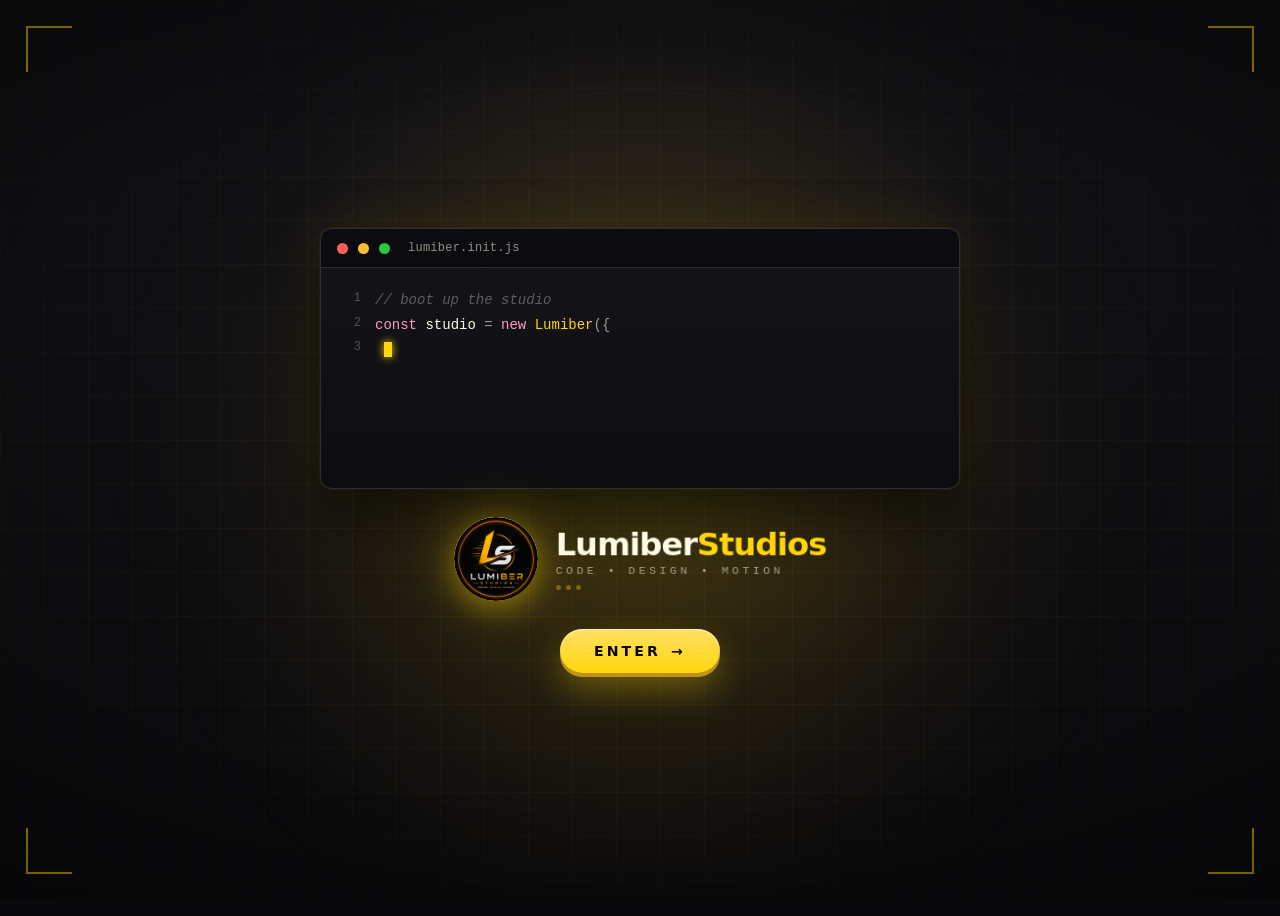
<file: index.html>
<!DOCTYPE html>
<html lang="en">
<head>
<meta charset="UTF-8" />
<meta name="viewport" content="width=device-width, initial-scale=1, viewport-fit=cover" />
<meta name="theme-color" content="#08080a" />
<title>LumiberStudios — Code • Design • Motion</title>

<style>
/* ============================================================
   1. THEME — BLACK & YELLOW
   ============================================================ */
:root {
  --black:      #08080a;
  --black-2:    #0d0d10;
  --black-3:    #14141a;
  --charcoal:   #1c1c24;
  --slate:      #2a2a34;
  --line:       #2e2e38;

  --yellow:     #ffd60a;
  --yellow-2:   #ffe066;
  --yellow-3:   #ffea8f;
  --amber:      #f5b400;
  --gold:       #d4a017;

  --cream:      #fffce8;
  --muted:      rgba(255, 252, 232, 0.55);
  --faint:      rgba(255, 252, 232, 0.28);

  --font:  "Inter", "Segoe UI", system-ui, -apple-system, sans-serif;
  --mono:  "JetBrains Mono", "SF Mono", "Consolas", "Courier New", monospace;

  /* Speed knob */
  --speed: 1;
}

*, *::before, *::after { box-sizing: border-box; }
html, body { margin: 0; padding: 0; min-height: 100%; }
body {
  font-family: var(--font);
  background: var(--black);
  color: var(--cream);
  -webkit-font-smoothing: antialiased;
  text-rendering: optimizeLegibility;
}
html.intro-lock,
html.intro-lock body { overflow: hidden; }

/* ============================================================
   2. INTRO OVERLAY
   ============================================================ */
.intro {
  position: fixed; inset: 0; z-index: 9999;
  overflow: hidden;
  background:
    radial-gradient(120% 90% at 50% 30%, #14141a 0%, var(--black-2) 45%, var(--black) 100%);
  display: grid;
  place-items: center;
  transition:
    opacity .7s ease,
    transform .8s cubic-bezier(.4, 0, .2, 1),
    filter .7s ease;
  will-change: opacity, transform, filter;
}
.intro.intro--exit {
  opacity: 0;
  transform: scale(1.05);
  filter: blur(14px);
  pointer-events: none;
}

.intro__grid {
  position: absolute; inset: 0;
  pointer-events: none;
  background-image:
    linear-gradient(rgba(255, 214, 10, 0.045) 1px, transparent 1px),
    linear-gradient(90deg, rgba(255, 214, 10, 0.045) 1px, transparent 1px);
  background-size: 44px 44px, 44px 44px;
  -webkit-mask-image: radial-gradient(ellipse 80% 75% at 50% 50%, #000 25%, transparent 100%);
          mask-image: radial-gradient(ellipse 80% 75% at 50% 50%, #000 25%, transparent 100%);
  opacity: 0;
  animation: grid-in 1.4s ease-out .1s both;
}
@keyframes grid-in { to { opacity: 1; } }

.intro__glow {
  position: absolute;
  left: 50%; top: 50%;
  width: min(880px, 110vw);
  height: min(880px, 110vw);
  transform: translate(-50%, -50%) scale(0.5);
  background: radial-gradient(circle,
    rgba(255, 214, 10, 0.28) 0%,
    rgba(245, 180, 0, 0.14) 32%,
    rgba(212, 160, 23, 0.06) 55%,
    transparent 72%);
  filter: blur(70px);
  opacity: 0;
  pointer-events: none;
  animation: glow-in 3.4s ease-out .3s both;
}
@keyframes glow-in {
  0%   { opacity: 0; transform: translate(-50%, -50%) scale(0.5); }
  100% { opacity: 1; transform: translate(-50%, -50%) scale(1);   }
}

.intro__vignette {
  position: absolute; inset: 0;
  pointer-events: none;
  background: radial-gradient(ellipse 130% 90% at 50% 50%,
    transparent 45%,
    rgba(0, 0, 0, 0.6) 100%);
}

.intro__bracket {
  position: absolute;
  width: 46px; height: 46px;
  border: 2px solid var(--yellow);
  opacity: 0;
  pointer-events: none;
  animation: bracket-in .7s ease-out both;
}
.intro__bracket--tl { top: 26px; left: 26px;  border-right: 0; border-bottom: 0; animation-delay: .6s; }
.intro__bracket--tr { top: 26px; right: 26px; border-left: 0;  border-bottom: 0; animation-delay: .75s; }
.intro__bracket--bl { bottom: 26px; left: 26px; border-right: 0; border-top: 0; animation-delay: .9s; }
.intro__bracket--br { bottom: 26px; right: 26px; border-left: 0; border-top: 0; animation-delay: 1.05s; }
@keyframes bracket-in {
  0%   { opacity: 0; transform: scale(0.6); }
  100% { opacity: 0.55; transform: scale(1); }
}

/* ============================================================
   3. THE CODE EDITOR WINDOW
   ============================================================ */
.intro__stack {
  position: relative;
  z-index: 2;
  width: min(92vw, 640px);
  display: flex;
  flex-direction: column;
  align-items: center;
  gap: 28px;
}

.editor {
  width: 100%;
  background: linear-gradient(180deg, var(--black-3) 0%, var(--black-2) 100%);
  border: 1px solid var(--line);
  border-radius: 12px;
  overflow: hidden;
  box-shadow:
    0 24px 60px rgba(0, 0, 0, 0.7),
    0 0 0 1px rgba(255, 214, 10, 0.06),
    0 0 60px rgba(255, 214, 10, 0.10);
  opacity: 0;
  transform: translateY(-20px) scale(0.96);
  animation: editor-in 1s cubic-bezier(.22, 1, .36, 1) .2s both;
  will-change: transform, opacity;
}
@keyframes editor-in {
  0%   { opacity: 0; transform: translateY(-20px) scale(0.96); }
  100% { opacity: 1; transform: translateY(0) scale(1); }
}

.editor__bar {
  display: flex;
  align-items: center;
  gap: 10px;
  padding: 12px 16px;
  background: rgba(0, 0, 0, 0.4);
  border-bottom: 1px solid var(--line);
}
.editor__dot {
  width: 11px; height: 11px;
  border-radius: 50%;
  background: var(--slate);
}
.editor__dot--r { background: #ff5f57; }
.editor__dot--y { background: #febc2e; }
.editor__dot--g { background: #28c840; }

.editor__title {
  margin-left: 8px;
  font-family: var(--mono);
  font-size: 12px;
  color: var(--muted);
  letter-spacing: 0.02em;
}

.editor__body {
  position: relative;
  padding: 20px 22px 34px;
  font-family: var(--mono);
  font-size: clamp(12px, 1.9vw, 14px);
  line-height: 1.75;
  color: var(--cream);
  min-height: 220px;
}

.editor__line {
  display: flex;
  gap: 14px;
  white-space: pre;
}

.editor__num {
  user-select: none;
  color: var(--faint);
  min-width: 18px;
  text-align: right;
  font-size: 0.85em;
}

.editor__code {
  flex: 1;
  white-space: pre-wrap;
  word-break: break-word;
}

.tk-key   { color: #ff9cc7; }
.tk-fn    { color: var(--yellow); }
.tk-str   { color: #a6e3a1; }
.tk-num   { color: #ffb86b; }
.tk-com   { color: rgba(255,252,232,0.32); font-style: italic; }
.tk-id    { color: #89ddff; }
.tk-punc  { color: rgba(255,252,232,0.6); }
.tk-var   { color: var(--cream); }

.editor__cursor {
  display: inline-block;
  width: 8px;
  height: 1.1em;
  vertical-align: text-bottom;
  background: var(--yellow);
  box-shadow: 0 0 8px var(--yellow);
  margin-left: 1px;
  animation: blink 0.9s steps(2) infinite;
}
@keyframes blink {
  0%, 50%   { opacity: 1; }
  50.01%, 100% { opacity: 0; }
}

.editor__status {
  position: absolute;
  left: 22px; right: 22px; bottom: 8px;
  display: flex;
  align-items: center;
  gap: 10px;
  font-family: var(--mono);
  font-size: 11px;
  color: var(--muted);
  opacity: 0;
  transition: opacity .4s ease;
}
.editor__status.is-on { opacity: 1; }

.editor__progress {
  flex: 1;
  height: 3px;
  background: rgba(255, 255, 255, 0.08);
  border-radius: 999px;
  overflow: hidden;
}
.editor__progress::after {
  content: "";
  display: block;
  height: 100%;
  width: 100%;
  background: linear-gradient(90deg, var(--amber), var(--yellow));
  transform: scaleX(0);
  transform-origin: left;
  transition: transform 1.4s cubic-bezier(.22, 1, .36, 1);
}
.editor__status.is-on .editor__progress::after { transform: scaleX(1); }

/* ============================================================
   4. LOGO REVEAL
   ------------------------------------------------------------
   The mark is now a perfect circle containing an <img>.
   Replace assets/logo.png with your own round PNG/SVG/JPG.
   ============================================================ */
.logo {
  position: relative;
  display: flex;
  align-items: center;
  gap: 18px;
  opacity: 0;
  transform: translateY(20px);
  animation: logo-in 1.1s cubic-bezier(.22, 1.3, .36, 1) both;
  animation-delay: 4.1s;
}
@keyframes logo-in {
  0%   { opacity: 0; transform: translateY(20px) scale(0.94); }
  60%  { opacity: 1; transform: translateY(-4px) scale(1.02); }
  100% { opacity: 1; transform: translateY(0) scale(1); }
}

/* Round logo mark */
.logo__mark {
  position: relative;
  width: clamp(64px, 12vw, 84px);
  height: clamp(64px, 12vw, 84px);
  border-radius: 50%;                       /* ← perfect circle */
  display: grid;
  place-items: center;
  background: linear-gradient(145deg, var(--yellow) 0%, var(--amber) 100%);
  box-shadow:
    0 8px 28px rgba(255, 214, 10, 0.35),
    0 0 60px rgba(255, 214, 10, 0.25),
    inset 0 1px 0 rgba(255, 255, 255, 0.4);
  overflow: hidden;
  flex: 0 0 auto;
}

/* Pulsing ring behind the mark — also round */
.logo__mark::before {
  content: "";
  position: absolute;
  inset: -6px;
  border-radius: 50%;                       /* ← match the circle */
  border: 2px solid rgba(255, 214, 10, 0.5);
  opacity: 0;
  animation: mark-ring 2.6s ease-out infinite;
  animation-delay: 4.6s;
  pointer-events: none;
}
@keyframes mark-ring {
  0%   { opacity: 0.7; transform: scale(1);   }
  100% { opacity: 0;   transform: scale(1.5); }
}

/* The <img> logo — centred inside the circle */
.logo__mark img {
  display: block;
  width: 100%;
  height: 100%;
  object-fit: cover;                        /* use `contain` if your image
                                               should NOT fill the circle */
  border-radius: 50%;
  position: relative;
  z-index: 1;
}

.logo__text {
  display: flex;
  flex-direction: column;
  gap: 4px;
}
.logo__name {
  font-family: var(--font);
  font-weight: 800;
  font-size: clamp(1.4rem, 4.2vw, 2rem);
  letter-spacing: -0.03em;
  line-height: 1;
  color: var(--cream);
}
.logo__name .logo__accent {
  color: var(--yellow);
}
.logo__tag {
  font-family: var(--mono);
  font-size: clamp(0.62rem, 1.6vw, 0.72rem);
  letter-spacing: 0.3em;
  text-transform: uppercase;
  color: var(--muted);
}

.logo__dots {
  display: inline-flex;
  gap: 5px;
  margin-top: 4px;
}
.logo__dots span {
  width: 5px; height: 5px;
  border-radius: 50%;
  background: var(--yellow);
  opacity: 0.35;
  animation: dot-pulse 1.4s ease-in-out infinite;
}
.logo__dots span:nth-child(2) { animation-delay: .18s; }
.logo__dots span:nth-child(3) { animation-delay: .36s; }
@keyframes dot-pulse {
  0%, 100% { opacity: 0.25; transform: scale(0.9); }
  50%      { opacity: 1;    transform: scale(1.1); }
}

/* ============================================================
   5. ENTER BUTTON (an <a> that navigates)
   ============================================================ */
.intro__cta {
  position: relative;
  display: inline-flex;
  align-items: center;
  gap: 10px;
  padding: 14px 34px;
  border: none;
  border-radius: 999px;
  cursor: pointer;
  font-family: var(--font);
  font-size: clamp(.78rem, 2.1vw, .88rem);
  font-weight: 800;
  letter-spacing: 0.22em;
  text-transform: uppercase;
  color: var(--black);
  text-decoration: none;
  background: linear-gradient(180deg, var(--yellow-2) 0%, var(--yellow) 100%);
  box-shadow:
    0 4px 0 rgba(212, 160, 23, 0.85),
    0 16px 34px rgba(255, 214, 10, 0.32),
    inset 0 1px 0 rgba(255, 255, 255, 0.55);
  opacity: 0;
  transform: translateY(14px) scale(0.9);
  pointer-events: auto;
  transition:
    transform .35s cubic-bezier(.22, 1.3, .4, 1),
    box-shadow .35s ease,
    filter .35s ease;
  animation: cta-in .9s cubic-bezier(.22, 1.4, .4, 1) both;
  animation-delay: 5s;
}
@keyframes cta-in {
  0%   { opacity: 0; transform: translateY(14px) scale(0.9); }
  60%  { opacity: 1; transform: translateY(-2px) scale(1.04); }
  100% { opacity: 1; transform: translateY(0) scale(1); }
}

.intro__cta::after {
  content: "";
  position: absolute;
  inset: -3px;
  border-radius: 999px;
  border: 2px solid rgba(255, 214, 10, 0.6);
  opacity: 0;
  animation: cta-pulse 2.6s ease-out infinite;
  animation-delay: 6.4s;
  pointer-events: none;
}
@keyframes cta-pulse {
  0%   { opacity: 0.7; transform: scale(1);    }
  100% { opacity: 0;   transform: scale(1.4);  }
}

.intro__cta:hover,
.intro__cta:focus-visible {
  transform: translateY(-3px) scale(1.04);
  box-shadow:
    0 6px 0 rgba(212, 160, 23, 0.85),
    0 22px 42px rgba(255, 214, 10, 0.42),
    inset 0 1px 0 rgba(255, 255, 255, 0.6);
  filter: brightness(1.05);
  outline: none;
}
.intro__cta:active {
  transform: translateY(1px) scale(0.99);
  box-shadow:
    0 2px 0 rgba(212, 160, 23, 0.85),
    0 10px 20px rgba(255, 214, 10, 0.3);
}
.intro__cta-arrow {
  display: inline-block;
  transition: transform .3s ease;
}
.intro__cta:hover .intro__cta-arrow,
.intro__cta:focus-visible .intro__cta-arrow {
  transform: translateX(4px);
}

/* ============================================================
   6. REDUCED MOTION
   ============================================================ */
@media (prefers-reduced-motion: reduce) {
  .intro__grid,
  .intro__glow,
  .intro__bracket,
  .editor,
  .logo,
  .logo__mark::before,
  .logo__dots span,
  .intro__cta,
  .intro__cta::after {
    animation: none !important;
  }
  .intro__grid,
  .intro__glow { opacity: 1; }
  .intro__bracket { opacity: 0.55; }
  .editor,
  .logo { opacity: 1; transform: none; }
  .intro__cta { opacity: 1; transform: none; }
  .editor__status { opacity: 1; }
  .editor__status .editor__progress::after { transform: scaleX(1); }
  .editor__cursor { display: none; }
}

/* ============================================================
   7. YOUR SITE (placeholder — replace with your real page)
   ============================================================ */
.site {
  min-height: 100svh;
  display: grid;
  place-items: center;
  padding: 8vh 6vw;
  background:
    radial-gradient(120% 80% at 50% 0%, #14141a 0%, var(--black) 65%);
  color: var(--cream);
  text-align: center;
}
.site__eyebrow {
  margin: 0 0 1rem;
  font-family: var(--mono);
  font-size: 0.78rem;
  letter-spacing: 0.3em;
  text-transform: uppercase;
  color: var(--yellow);
}
.site__title {
  margin: 0 0 1rem;
  font-family: var(--font);
  font-size: clamp(2.4rem, 8vw, 3.8rem);
  font-weight: 800;
  letter-spacing: -0.03em;
}
.site__title .accent { color: var(--yellow); }
.site__lead {
  margin: 0;
  color: var(--muted);
  line-height: 1.6;
  max-width: 520px;
}
body.intro-playing .site {
  opacity: 0;
  transform: translateY(16px);
  filter: blur(6px);
}
body.site--in .site {
  opacity: 1; transform: none; filter: blur(0);
  transition:
    opacity .9s ease .05s,
    transform .9s cubic-bezier(.22, 1, .36, 1) .05s,
    filter .9s ease .05s;
}
</style>
</head>
<body>

<!-- ============================================================
     INTRO OVERLAY
     ============================================================ -->
<div class="intro" id="intro" aria-hidden="true">

  <div class="intro__grid"></div>
  <div class="intro__glow"></div>

  <span class="intro__bracket intro__bracket--tl"></span>
  <span class="intro__bracket intro__bracket--tr"></span>
  <span class="intro__bracket intro__bracket--bl"></span>
  <span class="intro__bracket intro__bracket--br"></span>

  <div class="intro__stack">

    <!-- ---------- CODE EDITOR ---------- -->
    <div class="editor" id="editor">
      <div class="editor__bar">
        <span class="editor__dot editor__dot--r"></span>
        <span class="editor__dot editor__dot--y"></span>
        <span class="editor__dot editor__dot--g"></span>
        <span class="editor__title">lumiber.init.js</span>
      </div>
      <div class="editor__body" id="editorBody"></div>
    </div>

    <!-- ---------- LOGO REVEAL ----------
         The mark is a <div> circle containing an <img>.
         Replace assets/logo.png with your own image (PNG, SVG, JPG, WebP).
         Square images work best since the circle will crop them.
    -->
    <div class="logo" id="logo">
      <div class="logo__mark">
        <img src="assets/logo.png" alt="LumiberStudios logo" />
      </div>
      <div class="logo__text">
        <div class="logo__name">Lumiber<span class="logo__accent">Studios</span></div>
        <div class="logo__tag">Code • Design • Motion</div>
        <div class="logo__dots"><span></span><span></span><span></span></div>
      </div>
    </div>

    <!-- ---------- ENTER BUTTON (link) ---------- -->
    <a class="intro__cta" id="ctaButton" href="LumiberStudio.html" aria-label="Enter LumiberStudios">
      <span>Enter</span>
      <span class="intro__cta-arrow" aria-hidden="true">→</span>
    </a>

  </div>

  <div class="intro__vignette"></div>
</div>

<noscript><style>.intro{display:none!important}</style></noscript>

<!-- ============================================================
     YOUR EXISTING SITE (placeholder)
     ============================================================ -->
<main class="site">
  <section>
    <p class="site__eyebrow">Code • Design • Motion</p>
    <h1 class="site__title">Lumiber<span class="accent">Studios</span></h1>
    <p class="site__lead">We build playful, considered digital experiences — from the first line of code to the last pixel.</p>
  </section>
</main>

<script>
/* ============================================================
   INTRO SCRIPT — LumiberStudios
   ============================================================ */
(function () {
  'use strict';

  var intro      = document.getElementById('intro');
  var editorBody = document.getElementById('editorBody');
  var editor     = document.getElementById('editor');
  var cta        = document.getElementById('ctaButton');
  if (!intro || !editorBody) return;

  var body = document.body;
  var html = document.documentElement;

  function readSpeed() {
    var v = parseFloat(getComputedStyle(intro).getPropertyValue('--speed'));
    return isNaN(v) ? 1 : v;
  }
  var SPEED = readSpeed();

  var reduced = window.matchMedia &&
                window.matchMedia('(prefers-reduced-motion: reduce)').matches;

  /* ---- The code we type out ---- */
  var CODE_LINES = [
    [['// boot up the studio', 'tk-com']],
    [['const ', 'tk-key'], ['studio', 'tk-var'], [' = ', 'tk-punc'], ['new ', 'tk-key'], ['Lumiber', 'tk-fn'], ['(', 'tk-punc'], ['{', 'tk-punc']],
    [['  name: ', 'tk-var'], ['"LumiberStudios"', 'tk-str'], [',', 'tk-punc']],
    [['  theme: ', 'tk-var'], ['[', 'tk-punc'], ['"#000000"', 'tk-str'], [', ', 'tk-punc'], ['"#FFD60A"', 'tk-str'], [']', 'tk-punc']],
    [['  skills: ', 'tk-var'], ['[', 'tk-punc'], ['"code"', 'tk-str'], [', ', 'tk-punc'], ['"design"', 'tk-str'], [', ', 'tk-punc'], ['"motion"', 'tk-str'], [']', 'tk-punc']],
    [['}', 'tk-punc'], [');', 'tk-punc']],
    [['studio.', 'tk-var'], ['start', 'tk-fn'], ['();', 'tk-punc']]
  ];

  /* ---- Typewriter ---- */
  function buildLineEl(lineNumber) {
    var line = document.createElement('div');
    line.className = 'editor__line';
    var num = document.createElement('span');
    num.className = 'editor__num';
    num.textContent = String(lineNumber);
    var code = document.createElement('span');
    code.className = 'editor__code';
    line.appendChild(num);
    line.appendChild(code);
    return { el: line, code: code };
  }

  function typeAll(done) {
    var lineIdx = 0, chunkIdx = 0, charIdx = 0;
    var current = null;
    var cursor = document.createElement('span');
    cursor.className = 'editor__cursor';

    function step() {
      if (lineIdx >= CODE_LINES.length) {
        if (cursor.parentNode) cursor.parentNode.removeChild(cursor);
        done();
        return;
      }
      var line = CODE_LINES[lineIdx];

      if (!current) {
        current = buildLineEl(lineIdx + 1);
        editorBody.appendChild(current.el);
        current.code.appendChild(cursor);
      }

      if (chunkIdx >= line.length) {
        lineIdx++; chunkIdx = 0; charIdx = 0; current = null;
        setTimeout(step, (lineIdx < CODE_LINES.length ? 110 : 60) * SPEED);
        return;
      }

      var chunk = line[chunkIdx];
      var text = chunk[0], cls = chunk[1];

      if (charIdx === 0) {
        var span = document.createElement('span');
        span.className = cls;
        span.textContent = '';
        current.code.insertBefore(span, cursor);
        current._activeSpan = span;
      }

      current._activeSpan.textContent += text.charAt(charIdx);
      charIdx++;

      if (charIdx >= text.length) { chunkIdx++; charIdx = 0; }

      var ch = text.charAt(charIdx - 1);
      var delay = 22;
      if (ch === ' ' || ch === ',') delay = 30;
      if (ch === '\n') delay = 60;
      setTimeout(step, delay * SPEED);
    }
    step();
  }

  /* ---- Compile phase ---- */
  function compileAndReveal() {
    var status = document.createElement('div');
    status.className = 'editor__status';
    status.innerHTML = '<span>compiling</span><span class="editor__progress"></span>';
    editor.appendChild(status);

    requestAnimationFrame(function () {
      requestAnimationFrame(function () { status.classList.add('is-on'); });
    });

    setTimeout(function () {
      setTimeout(autoExitTimer, 3200 * SPEED);
    }, 1500 * SPEED);
  }

  /* ---- Exit + navigate ---- */
  var finished = false;
  var autoExitTimer = null;

  function playExitAnimation() {
    if (finished) return;
    finished = true;
    if (autoExitTimer) clearTimeout(autoExitTimer);

    body.classList.add('site--in');
    intro.classList.add('intro--exit');
    html.classList.remove('intro-lock');

    setTimeout(function () {
      if (intro.parentNode) intro.parentNode.removeChild(intro);
    }, 900);
  }

  if (cta) {
    cta.addEventListener('click', function (e) {
      var target = cta.getAttribute('href') || 'index.html';
      e.preventDefault();
      cta.blur();
      playExitAnimation();
      setTimeout(function () {
        window.location.href = target;
      }, 700);
    });
  }

  window.addEventListener('keydown', function (e) {
    if (e.key === 'Escape' || e.key === 'Esc') playExitAnimation();
  });

  /* ---- Boot ---- */
  html.classList.add('intro-lock');
  body.classList.add('intro-playing');

  if (reduced) {
    CODE_LINES.forEach(function (line, i) {
      var built = buildLineEl(i + 1);
      line.forEach(function (chunk) {
        var span = document.createElement('span');
        span.className = chunk[1];
        span.textContent = chunk[0];
        built.code.appendChild(span);
      });
      editorBody.appendChild(built.el);
    });
    setTimeout(function () {
      window.location.href = cta ? (cta.getAttribute('href') || 'index.html') : 'index.html';
    }, 2400);
  } else {
    setTimeout(function () {
      typeAll(compileAndReveal);
    }, 400 * SPEED);
  }

})();
</script>
</body>
</html>
</file>
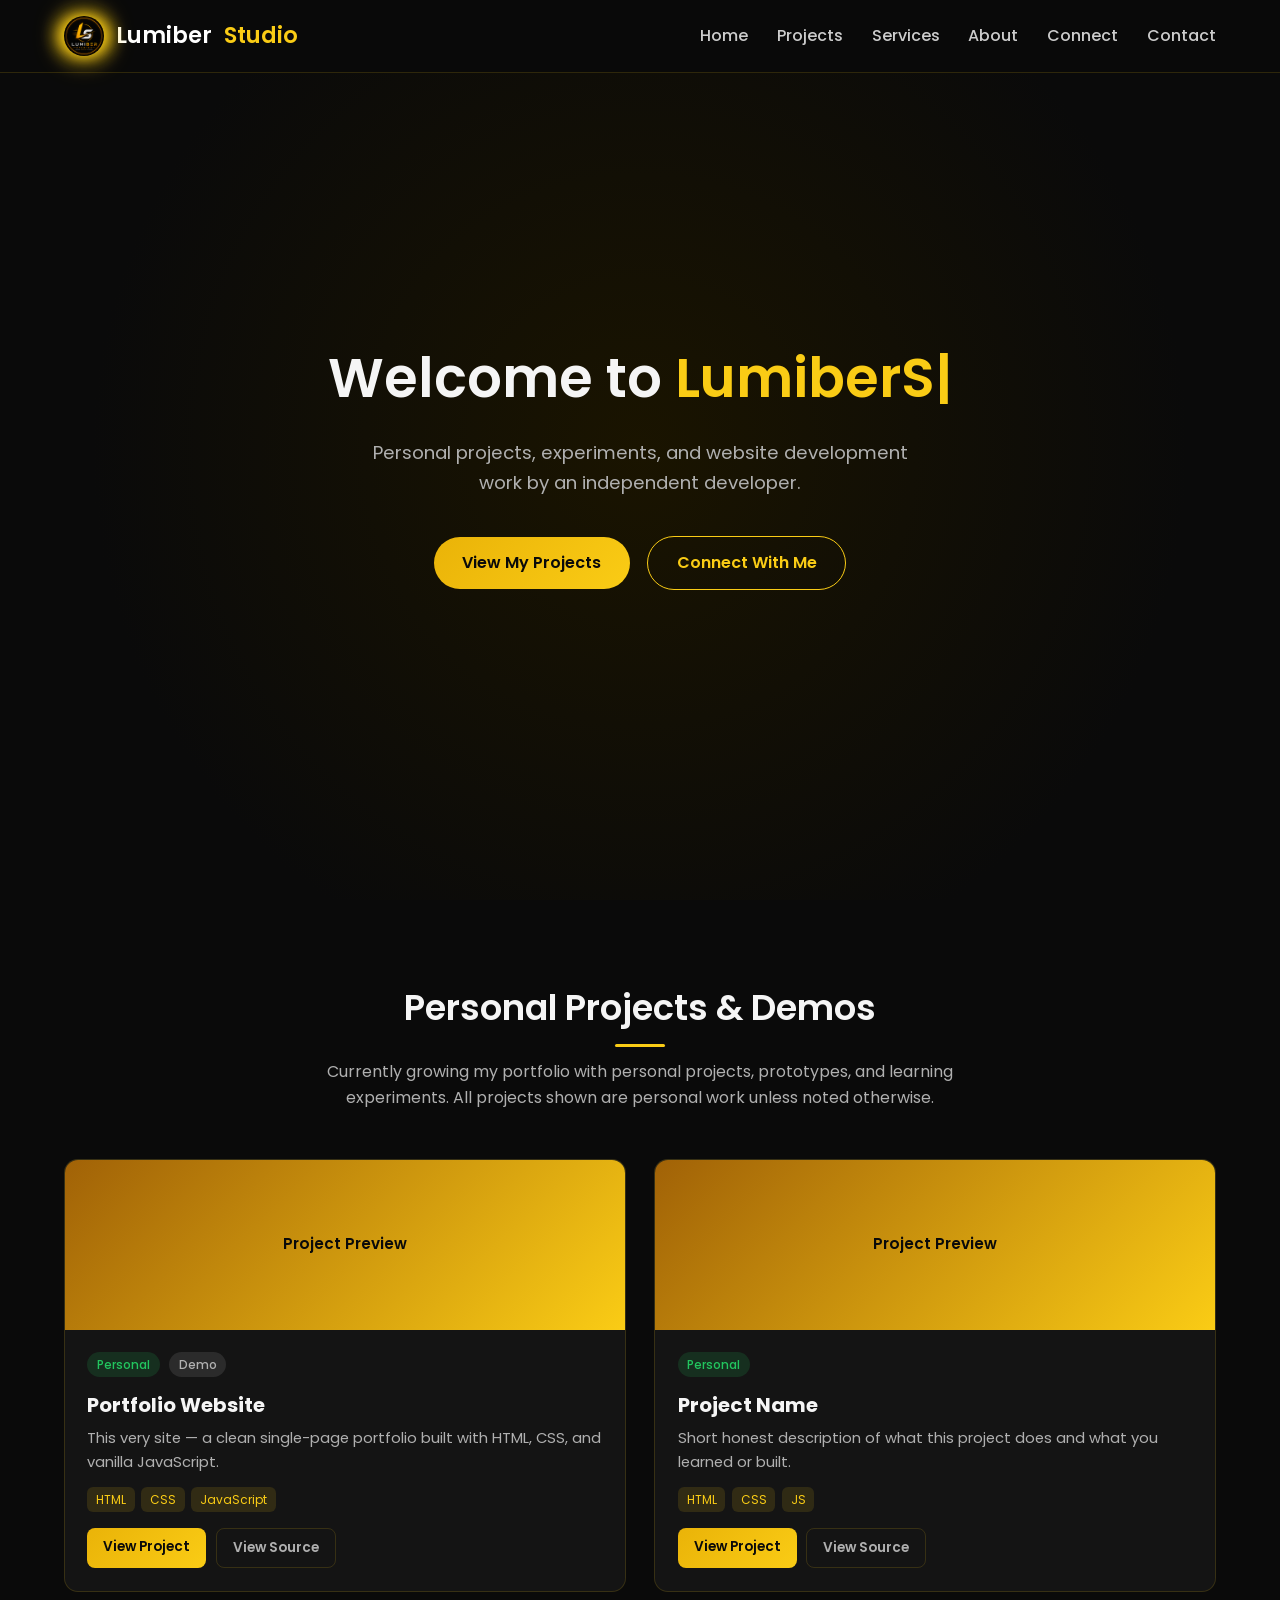
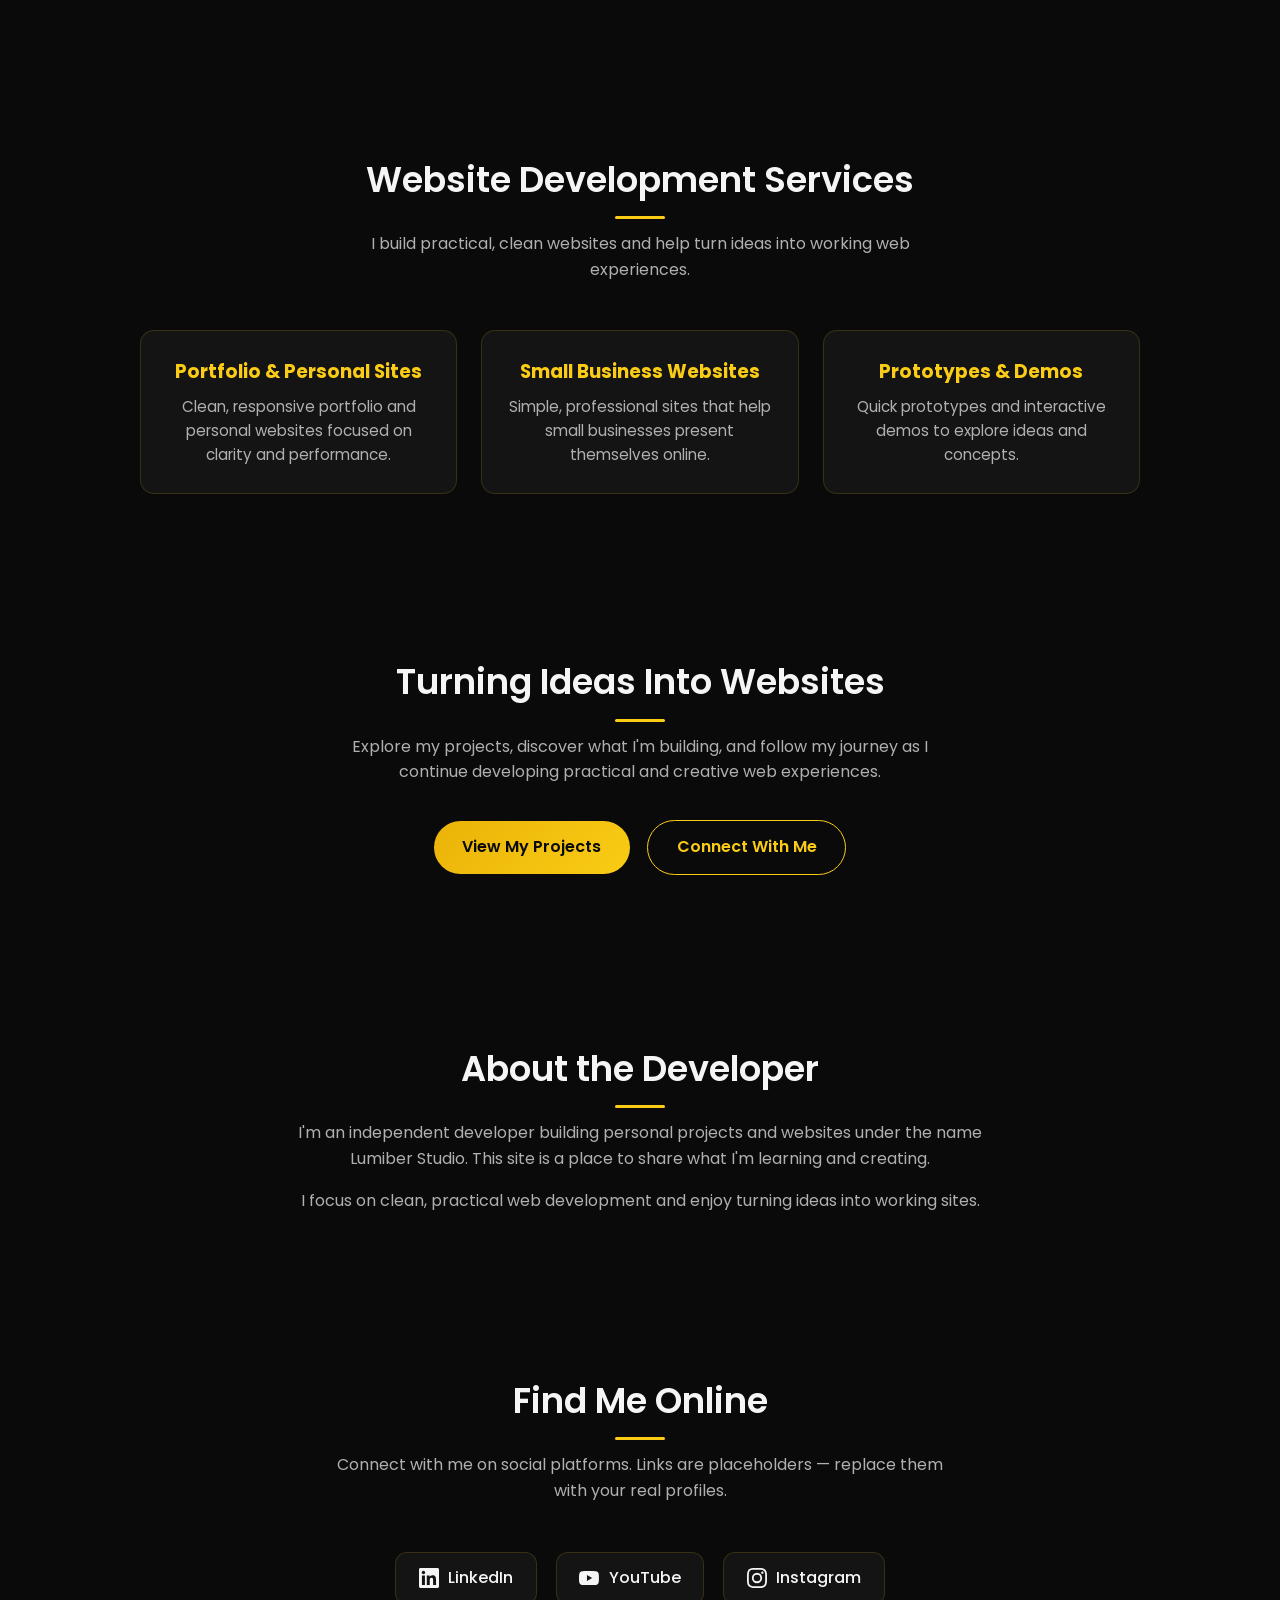
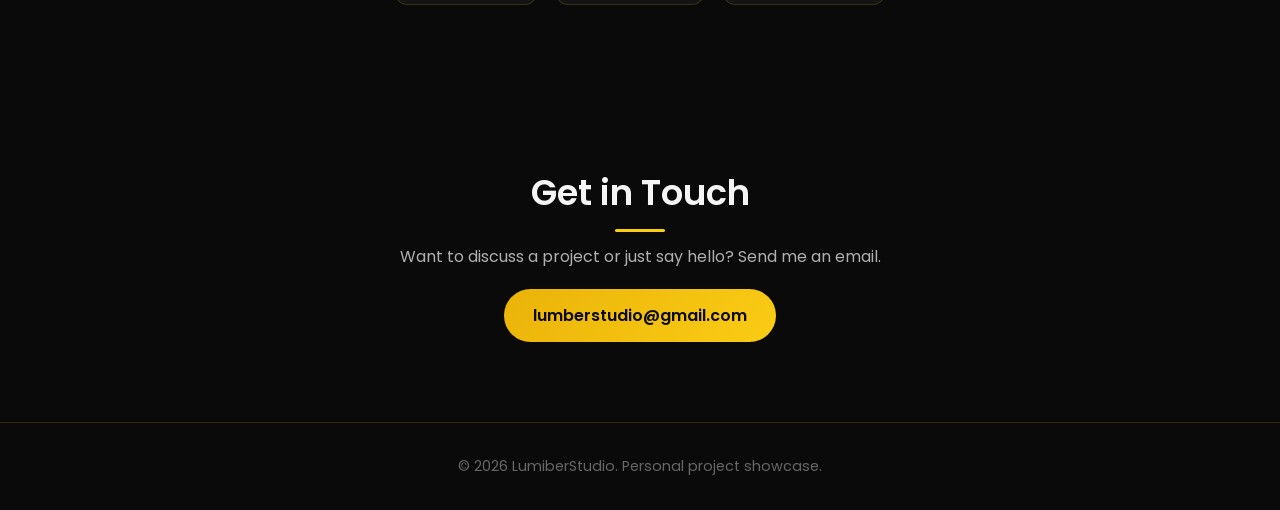
<file: LumiberStudio.html>
<!DOCTYPE html>
<html lang="en">
<head>
  <meta charset="UTF-8">
  <meta name="viewport" content="width=device-width, initial-scale=1.0">
  <title>LumiberStudio</title>
  <link rel="preconnect" href="https://fonts.googleapis.com">
  <link rel="preconnect" href="https://fonts.gstatic.com" crossorigin>
  <link href="https://fonts.googleapis.com/css2?family=Poppins:wght@300;400;500;600;700&display=swap" rel="stylesheet">
  <style>
    :root {
      --bg: #0a0a0a;
      --accent: #facc15;
      --accent-hover: #eab308;
      --text: #f5f5f5;
      --text-secondary: #b0b0b0;
      --card-bg: #141414;
      --border: rgba(250, 204, 21, 0.15);
    }

    * {
      margin: 0;
      padding: 0;
      box-sizing: border-box;
    }

    body {
      font-family: 'Poppins', sans-serif;
      background: var(--bg);
      color: var(--text);
      line-height: 1.6;
      scroll-behavior: smooth;
    }

    /* Navbar */
    .navbar {
      position: fixed;
      top: 0;
      width: 100%;
      background: rgba(10, 10, 10, 0.95);
      backdrop-filter: blur(10px);
      display: flex;
      justify-content: space-between;
      align-items: center;
      padding: 1rem 5%;
      z-index: 1000;
      border-bottom: 1px solid var(--border);
    }

    .logo {
      display: flex;
      align-items: center;
      gap: 0.75rem;
      font-size: 1.4rem;
      font-weight: 600;
      color: #fff;
    }

    .logo-wrapper {
      position: relative;
      width: 40px;
      height: 40px;
    }

    .logo-img {
      width: 100%;
      height: 100%;
      border-radius: 50%;
      object-fit: cover;
      position: relative;
      z-index: 1;
      animation: logoFloat 4s ease-in-out infinite;
      filter: drop-shadow(0 0 6px #facc15) drop-shadow(0 0 12px #facc15);
    }

    .logo-wrapper::before {
      content: '';
      position: absolute;
      inset: -8px;
      border-radius: 50%;
      background: conic-gradient(from 0deg, transparent, #facc15, transparent, #facc15, transparent);
      opacity: 0.75;
      filter: blur(8px);
      animation: neonRotate 5s linear infinite;
      z-index: 0;
    }

    @keyframes neonRotate {
      to { transform: rotate(360deg); }
    }

    @keyframes logoFloat {
      0%, 100% { transform: translateY(0); }
      50% { transform: translateY(-4px); }
    }

    .logo:hover .logo-img {
      animation-play-state: paused;
      transform: scale(1.12) rotate(6deg);
      filter: drop-shadow(0 0 10px #facc15) drop-shadow(0 0 20px #facc15);
    }

    .logo span {
      color: var(--accent);
    }

    nav ul {
      display: flex;
      list-style: none;
      gap: 1.8rem;
    }

    nav a {
      color: #ccc;
      text-decoration: none;
      font-weight: 500;
      transition: color 0.2s;
    }

    nav a:hover {
      color: var(--accent);
    }

    .menu-toggle {
      display: none;
      font-size: 1.7rem;
      cursor: pointer;
      color: #fff;
    }

    /* Hero */
    .hero {
      min-height: 100vh;
      display: flex;
      align-items: center;
      justify-content: center;
      text-align: center;
      padding: 6rem 1.5rem 4rem;
      background: radial-gradient(circle at 50% 50%, #1a1400 0%, #0a0a0a 70%);
    }

    .hero-content h1 {
      font-size: clamp(2.3rem, 5vw, 3.4rem);
      font-weight: 600;
      margin-bottom: 1rem;
      min-height: 1.2em;
    }

    .hero h1 .studio {
      color: var(--accent);
    }

    .cursor {
      color: var(--accent);
      animation: blink 0.8s step-end infinite;
    }

    @keyframes blink {
      50% { opacity: 0; }
    }

    .hero p {
      font-size: 1.15rem;
      color: var(--text-secondary);
      max-width: 580px;
      margin: 0 auto 2rem;
    }

    .btn {
      display: inline-block;
      background: linear-gradient(135deg, #eab308, #facc15);
      color: #0a0a0a;
      padding: 0.85rem 1.8rem;
      border-radius: 50px;
      text-decoration: none;
      font-weight: 600;
      transition: transform 0.2s, box-shadow 0.2s;
      margin: 0.4rem;
    }

    .btn:hover {
      transform: translateY(-3px);
      box-shadow: 0 10px 22px rgba(250, 204, 21, 0.4);
    }

    .btn-outline {
      background: transparent;
      border: 1px solid var(--accent);
      color: var(--accent);
    }

    .btn-outline:hover {
      background: var(--accent);
      color: #0a0a0a;
    }

    /* Sections */
    section {
      padding: 5rem 5%;
    }

    h2 {
      font-size: 2.2rem;
      text-align: center;
      margin-bottom: 0.75rem;
      font-weight: 600;
    }

    h2::after {
      content: '';
      display: block;
      width: 50px;
      height: 3px;
      background: var(--accent);
      margin: 0.5rem auto 0;
      border-radius: 2px;
    }

    .section-desc {
      text-align: center;
      color: var(--text-secondary);
      max-width: 640px;
      margin: 0 auto 3rem;
    }

    /* Projects */
    .project-grid {
      display: grid;
      grid-template-columns: repeat(auto-fit, minmax(300px, 1fr));
      gap: 1.8rem;
      max-width: 1200px;
      margin: 0 auto;
    }

    .project-card {
      background: var(--card-bg);
      border: 1px solid var(--border);
      border-radius: 14px;
      overflow: hidden;
      transition: transform 0.3s, box-shadow 0.3s;
    }

    .project-card:hover {
      transform: translateY(-8px);
      box-shadow: 0 15px 35px rgba(0, 0, 0, 0.4), 0 0 20px rgba(250, 204, 21, 0.15);
    }

    .project-img {
      height: 170px;
      background: linear-gradient(135deg, #a16207, #facc15);
      display: flex;
      align-items: center;
      justify-content: center;
      color: #0a0a0a;
      font-weight: 600;
      font-size: 0.95rem;
    }

    .project-info {
      padding: 1.4rem;
    }

    .project-info h3 {
      font-size: 1.25rem;
      margin-bottom: 0.4rem;
    }

    .project-meta {
      display: flex;
      gap: 0.6rem;
      margin-bottom: 0.7rem;
      flex-wrap: wrap;
    }

    .status {
      font-size: 0.75rem;
      padding: 0.2rem 0.6rem;
      border-radius: 20px;
      background: rgba(250, 204, 21, 0.15);
      color: var(--accent);
      font-weight: 500;
    }

    .status.demo { background: rgba(176, 176, 176, 0.15); color: var(--text-secondary); }
    .status.personal { background: rgba(34, 197, 94, 0.15); color: #22c55e; }

    .project-info p {
      color: var(--text-secondary);
      font-size: 0.92rem;
      margin-bottom: 0.8rem;
    }

    .tech-tags {
      display: flex;
      flex-wrap: wrap;
      gap: 0.4rem;
      margin-bottom: 1rem;
    }

    .tech-tag {
      font-size: 0.75rem;
      background: rgba(250, 204, 21, 0.12);
      color: var(--accent);
      padding: 0.2rem 0.55rem;
      border-radius: 6px;
    }

    .project-actions {
      display: flex;
      gap: 0.6rem;
      flex-wrap: wrap;
    }

    .visit-btn, .source-btn {
      font-size: 0.85rem;
      padding: 0.5rem 1rem;
      border-radius: 8px;
      text-decoration: none;
      font-weight: 600;
    }

    .visit-btn {
      background: linear-gradient(135deg, #eab308, #facc15);
      color: #0a0a0a;
    }

    .source-btn {
      background: transparent;
      border: 1px solid var(--border);
      color: var(--text-secondary);
    }

    .visit-btn:hover { transform: translateY(-2px); }
    .source-btn:hover { border-color: var(--accent); color: var(--accent); }

    /* Services */
    .services-grid {
      display: grid;
      grid-template-columns: repeat(auto-fit, minmax(250px, 1fr));
      gap: 1.5rem;
      max-width: 1000px;
      margin: 0 auto;
    }

    .service-card {
      background: var(--card-bg);
      border: 1px solid var(--border);
      border-radius: 14px;
      padding: 1.6rem;
      text-align: center;
    }

    .service-card h3 {
      margin-bottom: 0.5rem;
      color: var(--accent);
    }

    .service-card p {
      color: var(--text-secondary);
      font-size: 0.95rem;
    }

    /* Social */
    .social-grid {
      display: flex;
      justify-content: center;
      gap: 1.2rem;
      flex-wrap: wrap;
      max-width: 700px;
      margin: 0 auto;
    }

    .social-btn {
      display: flex;
      align-items: center;
      gap: 0.6rem;
      background: var(--card-bg);
      border: 1px solid var(--border);
      color: var(--text);
      padding: 0.8rem 1.4rem;
      border-radius: 12px;
      text-decoration: none;
      font-weight: 500;
      transition: all 0.2s;
    }

    .social-btn:hover {
      border-color: var(--accent);
      transform: translateY(-3px);
      box-shadow: 0 8px 20px rgba(250, 204, 21, 0.15);
    }

    .social-btn svg {
      width: 20px;
      height: 20px;
      fill: currentColor;
    }

    /* CTA */
    .cta {
      text-align: center;
    }

    .cta p {
      color: var(--text-secondary);
      max-width: 600px;
      margin: 0 auto 1.8rem;
    }

    /* About & Contact */
    .about-content, .contact-content {
      max-width: 720px;
      margin: 0 auto;
      text-align: center;
      color: var(--text-secondary);
    }

    .email-link {
      display: inline-block;
      margin-top: 1.2rem;
      background: linear-gradient(135deg, #eab308, #facc15);
      color: #0a0a0a;
      padding: 0.85rem 1.8rem;
      border-radius: 50px;
      text-decoration: none;
      font-weight: 600;
    }

    .email-link:hover {
      transform: translateY(-2px);
      box-shadow: 0 8px 20px rgba(250, 204, 21, 0.3);
    }

    /* Reveal */
    .reveal {
      opacity: 0;
      transform: translateY(30px);
      transition: opacity 0.7s ease, transform 0.7s ease;
    }

    .reveal.active {
      opacity: 1;
      transform: translateY(0);
    }

    footer {
      text-align: center;
      padding: 2rem;
      color: #666;
      border-top: 1px solid var(--border);
      font-size: 0.9rem;
    }

    /* Mobile */
    @media (max-width: 768px) {
      nav ul {
        display: none;
        position: absolute;
        top: 100%;
        left: 0;
        width: 100%;
        background: var(--bg);
        flex-direction: column;
        padding: 1rem;
        border-bottom: 1px solid var(--border);
      }

      nav ul.active {
        display: flex;
      }

      .menu-toggle {
        display: block;
      }

      .project-grid {
        grid-template-columns: 1fr;
      }
    }

    @media (prefers-reduced-motion: reduce) {
      * { animation: none !important; transition: none !important; }
    }
  </style>
</head>
<body>
  <header class="navbar">
    <div class="logo">
      <div class="logo-wrapper">
        <img src="assets/logo.png" alt="LumiberStudio Logo" class="logo-img" onerror="this.style.display='none'">
      </div>
      Lumiber<span>Studio</span>
    </div>
    <nav>
      <ul>
        <li><a href="#home">Home</a></li>
        <li><a href="#projects">Projects</a></li>
        <li><a href="#services">Services</a></li>
        <li><a href="#about">About</a></li>
        <li><a href="#connect">Connect</a></li>
        <li><a href="#contact">Contact</a></li>
      </ul>
    </nav>
    <div class="menu-toggle" id="menuToggle">☰</div>
  </header>

  <section id="home" class="hero">
    <div class="hero-content">
      <h1><span id="typedText"></span><span class="cursor">|</span></h1>
      <p>Personal projects, experiments, and website development work by an independent developer.</p>
      <a href="#projects" class="btn">View My Projects</a>
      <a href="#connect" class="btn btn-outline">Connect With Me</a>
    </div>
  </section>

  <section id="projects" class="projects reveal">
    <h2>Personal Projects & Demos</h2>
    <p class="section-desc">Currently growing my portfolio with personal projects, prototypes, and learning experiments. All projects shown are personal work unless noted otherwise.</p>
    <div class="project-grid">
      <div class="project-card reveal">
        <div class="project-img">Project Preview</div>
        <div class="project-info">
          <div class="project-meta">
            <span class="status personal">Personal</span>
            <span class="status demo">Demo</span>
          </div>
          <h3>Portfolio Website</h3>
          <p>This very site — a clean single-page portfolio built with HTML, CSS, and vanilla JavaScript.</p>
          <div class="tech-tags">
            <span class="tech-tag">HTML</span>
            <span class="tech-tag">CSS</span>
            <span class="tech-tag">JavaScript</span>
          </div>
          <div class="project-actions">
            <a href="#" class="visit-btn" target="_blank" rel="noopener noreferrer">View Project</a>
            <a href="#" class="source-btn" target="_blank" rel="noopener noreferrer">View Source</a>
          </div>
        </div>
      </div>

      <div class="project-card reveal">
        <div class="project-img">Project Preview</div>
        <div class="project-info">
          <div class="project-meta">
            <span class="status personal">Personal</span>
          </div>
          <h3>Project Name</h3>
          <p>Short honest description of what this project does and what you learned or built.</p>
          <div class="tech-tags">
            <span class="tech-tag">HTML</span>
            <span class="tech-tag">CSS</span>
            <span class="tech-tag">JS</span>
          </div>
          <div class="project-actions">
            <a href="#" class="visit-btn" target="_blank" rel="noopener noreferrer">View Project</a>
            <a href="#" class="source-btn" target="_blank" rel="noopener noreferrer">View Source</a>
          </div>
        </div>
      </div>
    </div>
  </section>

  <section id="services" class="services reveal">
    <h2>Website Development Services</h2>
    <p class="section-desc">I build practical, clean websites and help turn ideas into working web experiences.</p>
    <div class="services-grid">
      <div class="service-card">
        <h3>Portfolio & Personal Sites</h3>
        <p>Clean, responsive portfolio and personal websites focused on clarity and performance.</p>
      </div>
      <div class="service-card">
        <h3>Small Business Websites</h3>
        <p>Simple, professional sites that help small businesses present themselves online.</p>
      </div>
      <div class="service-card">
        <h3>Prototypes & Demos</h3>
        <p>Quick prototypes and interactive demos to explore ideas and concepts.</p>
      </div>
    </div>
  </section>

  <section id="cta" class="cta reveal">
    <h2>Turning Ideas Into Websites</h2>
    <p>Explore my projects, discover what I'm building, and follow my journey as I continue developing practical and creative web experiences.</p>
    <a href="#projects" class="btn">View My Projects</a>
    <a href="#connect" class="btn btn-outline">Connect With Me</a>
  </section>

  <section id="about" class="about reveal">
    <h2>About the Developer</h2>
    <div class="about-content">
      <p>I'm an independent developer building personal projects and websites under the name Lumiber Studio. This site is a place to share what I'm learning and creating.</p>
      <p style="margin-top:1rem;">I focus on clean, practical web development and enjoy turning ideas into working sites.</p>
    </div>
  </section>

  <section id="connect" class="connect reveal">
    <h2>Find Me Online</h2>
    <p class="section-desc">Connect with me on social platforms. Links are placeholders — replace them with your real profiles.</p>
    <div class="social-grid">
      <a href="#" class="social-btn" target="_blank" rel="noopener noreferrer" aria-label="LinkedIn">
        <svg viewBox="0 0 24 24"><path d="M20.447 20.452h-3.554v-5.569c0-1.328-.027-3.037-1.852-3.037-1.853 0-2.136 1.445-2.136 2.939v5.667H9.351V9h3.414v1.561h.046c.477-.9 1.637-1.85 3.37-1.85 3.601 0 4.267 2.37 4.267 5.455v6.286zM5.337 7.433c-1.144 0-2.063-.926-2.063-2.065 0-1.138.92-2.063 2.063-2.063 1.14 0 2.064.925 2.064 2.063 0 1.139-.925 2.065-2.064 2.065zm1.782 13.019H3.555V9h3.564v11.452zM22.225 0H1.771C.792 0 0 .774 0 1.729v20.542C0 23.227.792 24 1.771 24h20.451C23.2 24 24 23.227 24 22.271V1.729C24 .774 23.2 0 22.222 0h.003z"/></svg>
        LinkedIn
      </a>
      <a href="#" class="social-btn" target="_blank" rel="noopener noreferrer" aria-label="YouTube">
        <svg viewBox="0 0 24 24"><path d="M23.498 6.186a3.016 3.016 0 0 0-2.122-2.136C19.505 3.545 12 3.545 12 3.545s-7.505 0-9.377.505A3.017 3.017 0 0 0 .502 6.186C0 8.07 0 12 0 12s0 3.93.502 5.814a3.016 3.016 0 0 0 2.122 2.136c1.871.505 9.376.505 9.376.505s7.505 0 9.377-.505a3.015 3.015 0 0 0 2.122-2.136C24 15.93 24 12 24 12s0-3.93-.502-5.814zM9.545 15.568V8.432L15.818 12l-6.273 3.568z"/></svg>
        YouTube
      </a>
      <a href="#" class="social-btn" target="_blank" rel="noopener noreferrer" aria-label="Instagram">
        <svg viewBox="0 0 24 24"><path d="M12 2.163c3.204 0 3.584.012 4.85.07 3.252.148 4.771 1.691 4.919 4.919.058 1.265.069 1.645.069 4.849 0 3.205-.012 3.584-.069 4.849-.149 3.225-1.664 4.771-4.919 4.919-1.266.058-1.644.07-4.85.07-3.204 0-3.584-.012-4.849-.07-3.26-.149-4.771-1.699-4.919-4.92-.058-1.265-.07-1.644-.07-4.849 0-3.204.013-3.583.07-4.849.149-3.227 1.664-4.771 4.919-4.919 1.266-.057 1.645-.069 4.849-.069zM12 0C8.741 0 8.333.014 7.053.072 2.695.272.273 2.69.073 7.052.014 8.333 0 8.741 0 12c0 3.259.014 3.668.072 4.948.2 4.358 2.618 6.78 6.98 6.98C8.333 23.986 8.741 24 12 24c3.259 0 3.668-.014 4.948-.072 4.354-.2 6.782-2.618 6.979-6.98.059-1.28.073-1.689.073-4.948 0-3.259-.014-3.667-.072-4.947-.196-4.354-2.617-6.78-6.979-6.98C15.668.014 15.259 0 12 0zm0 5.838a6.162 6.162 0 1 0 0 12.324 6.162 6.162 0 0 0 0-12.324zM12 16a4 4 0 1 1 0-8 4 4 0 0 1 0 8zm6.406-11.845a1.44 1.44 0 1 0 0 2.881 1.44 1.44 0 0 0 0-2.881z"/></svg>
        Instagram
      </a>
    </div>
  </section>

  <section id="contact" class="contact reveal">
    <h2>Get in Touch</h2>
    <div class="contact-content">
      <p>Want to discuss a project or just say hello? Send me an email.</p>
      <a href="mailto:lumberstudio@gmail.com" class="email-link">lumberstudio@gmail.com</a>
    </div>
  </section>

  <footer>
    <p>&copy; 2026 LumiberStudio. Personal project showcase.</p>
  </footer>

  <script>
    // Mobile menu
    const menuToggle = document.getElementById('menuToggle');
    const navUl = document.querySelector('nav ul');
    if (menuToggle) {
      menuToggle.addEventListener('click', () => navUl.classList.toggle('active'));
    }
    document.querySelectorAll('nav a').forEach(link => {
      link.addEventListener('click', () => navUl.classList.remove('active'));
    });

    // Typing effect
    const typedText = document.getElementById('typedText');
    const fullText = "Welcome to LumiberStudio";
    const studioStart = fullText.indexOf("LumiberStudio");
    let charIndex = 0;

    function typeWriter() {
      if (charIndex < fullText.length) {
        const current = fullText.substring(0, charIndex + 1);
        if (charIndex >= studioStart) {
          typedText.innerHTML = current.substring(0, studioStart) + 
            '<span class="studio">' + current.substring(studioStart) + '</span>';
        } else {
          typedText.textContent = current;
        }
        charIndex++;
        setTimeout(typeWriter, 80);
      }
    }
    setTimeout(typeWriter, 500);

    // Scroll reveal
    const revealElements = document.querySelectorAll('.reveal');
    const revealObserver = new IntersectionObserver((entries) => {
      entries.forEach(entry => {
        if (entry.isIntersecting) {
          entry.target.classList.add('active');
          revealObserver.unobserve(entry.target);
        }
      });
    }, { threshold: 0.12 });
    revealElements.forEach(el => revealObserver.observe(el));
  </script>
</body>
</html>
</file>
